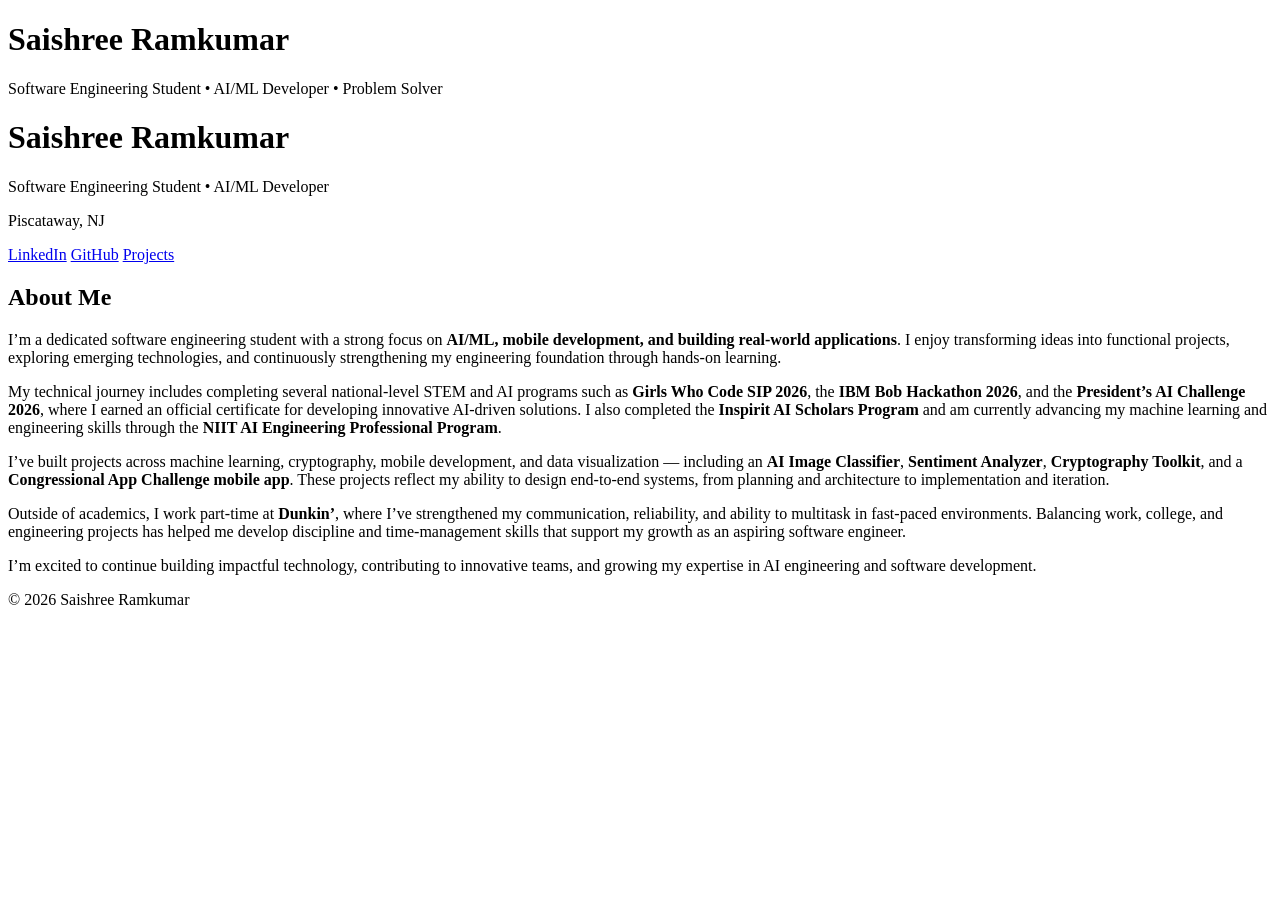
<file: index.html>
<!DOCTYPE html>
<html lang="en">
<head>
    <meta charset="UTF-8">
    <title>Saishree Ramkumar | Software Engineer</title>
    <link rel="stylesheet" href="style.css">
</head>

<body>

    <!-- 🔵 Banner Section -->
    <div class="banner">
        <h1>Saishree Ramkumar</h1>
        <p>Software Engineering Student • AI/ML Developer • Problem Solver</p>
    </div>

    <header>
         <h1>Saishree Ramkumar</h1>
        <p>Software Engineering Student • AI/ML Developer</p>
        <p>Piscataway, NJ</p>
        <div class="links">
            <a href="https://linkedin.com/in/saishree-ramkumar-6b36b7259">LinkedIn</a>
            <a href="https://github.com/SaishreeR">GitHub</a>
            <a href="projects.html">Projects</a>
        </div>
    </header>

    <!-- ⭐ Expanded About Me Section -->
    <section>
        <h2>About Me</h2>
        <p>
            I’m a dedicated software engineering student with a strong focus on 
            <strong>AI/ML, mobile development, and building real-world applications</strong>. 
            I enjoy transforming ideas into functional projects, exploring emerging technologies, 
            and continuously strengthening my engineering foundation through hands-on learning.
        </p>

        <p>
            My technical journey includes completing several national-level STEM and AI programs such as 
            <strong>Girls Who Code SIP 2026</strong>, the <strong>IBM Bob Hackathon 2026</strong>, 
            and the <strong>President’s AI Challenge 2026</strong>, where I earned an official certificate 
            for developing innovative AI-driven solutions. I also completed the 
            <strong>Inspirit AI Scholars Program</strong> and am currently advancing my machine learning 
            and engineering skills through the <strong>NIIT AI Engineering Professional Program</strong>.
        </p>

        <p>
            I’ve built projects across machine learning, cryptography, mobile development, and data visualization — 
            including an <strong>AI Image Classifier</strong>, <strong>Sentiment Analyzer</strong>, 
            <strong>Cryptography Toolkit</strong>, and a <strong>Congressional App Challenge mobile app</strong>. 
            These projects reflect my ability to design end-to-end systems, from planning and architecture 
            to implementation and iteration.
        </p>

        <p>
            Outside of academics, I work part-time at <strong>Dunkin’</strong>, where I’ve strengthened my 
            communication, reliability, and ability to multitask in fast-paced environments. Balancing work, 
            college, and engineering projects has helped me develop discipline and time-management skills 
            that support my growth as an aspiring software engineer.
        </p>

        <p>
            I’m excited to continue building impactful technology, contributing to innovative teams, 
            and growing my expertise in AI engineering and software development.
        </p>
    </section>

    <footer>
        <p>© 2026 Saishree Ramkumar</p>
    </footer>

    <script>
    const toggle = document.getElementById('darkModeToggle');
    const body = document.body;

    // Load saved mode
    if (localStorage.getItem('dark-mode') === 'enabled') {
        body.classList.add('dark-mode');
    }

    toggle.addEventListener('click', () => {
        body.classList.toggle('dark-mode');

        if (body.classList.contains('dark-mode')) {
            localStorage.setItem('dark-mode', 'enabled');
            toggle.textContent = "☀️ Light Mode";
        } else {
            localStorage.setItem('dark-mode', 'disabled');
            toggle.textContent = "🌙 Dark Mode";
        }
    });
</script>

</body>
</html>
</file>
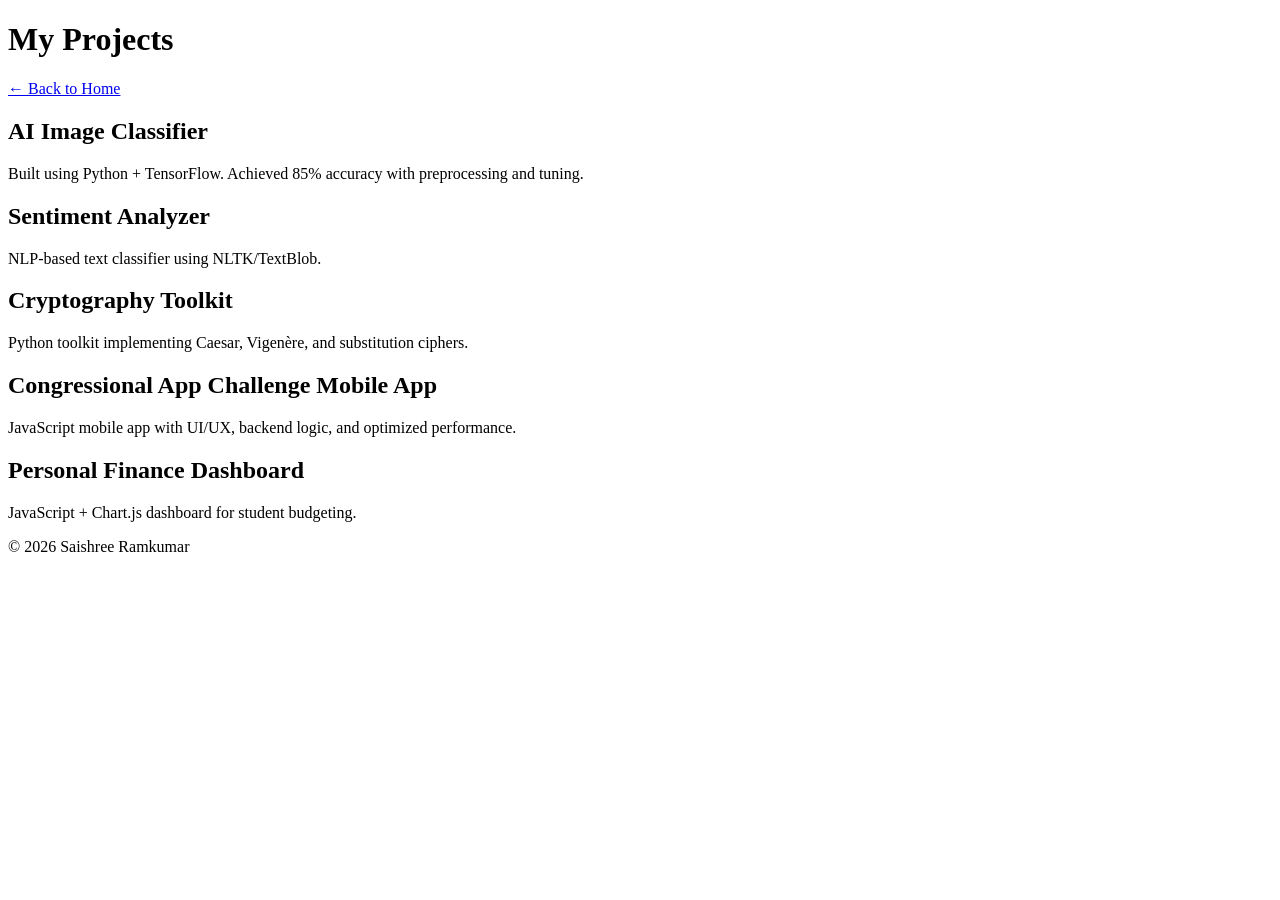
<file: projects.html>
<!DOCTYPE html>
<html lang="en">
<head>
    <meta charset="UTF-8">
    <title>Projects | Saishree Ramkumar</title>
    <link rel="stylesheet" href="style.css">
</head>

<body>
    <header>
        <h1>My Projects</h1>
        <a href="index.html">← Back to Home</a>
    </header>

    <section>
        <h2>AI Image Classifier</h2>
        <p>Built using Python + TensorFlow. Achieved 85% accuracy with preprocessing and tuning.</p>

        <h2>Sentiment Analyzer</h2>
        <p>NLP-based text classifier using NLTK/TextBlob.</p>

        <h2>Cryptography Toolkit</h2>
        <p>Python toolkit implementing Caesar, Vigenère, and substitution ciphers.</p>

        <h2>Congressional App Challenge Mobile App</h2>
        <p>JavaScript mobile app with UI/UX, backend logic, and optimized performance.</p>

        <h2>Personal Finance Dashboard</h2>
        <p>JavaScript + Chart.js dashboard for student budgeting.</p>
    </section>

    <footer>
        <p>© 2026 Saishree Ramkumar</p>
    </footer>
</body>
</html>
</file>
<file: style.css>
/* 🌙 Dark Mode Theme */
.dark-mode {
    background: #1a1a1a;
    color: #e6e6e6;
}

.dark-mode header {
    background: #2a2a2a;
    color: #fff;
}

.dark-mode .banner {
    background: linear-gradient(135deg, #2d3b8f, #4a6cf7);
}

.dark-mode section {
    background: #222;
    border-radius: 10px;
    padding: 25px;
}

.dark-mode footer {
    background: #2a2a2a;
    color: #ccc;
}

/* Toggle Button */
#darkModeToggle {
    margin-top: 15px;
    padding: 10px 20px;
    background: #4a6cf7;
    color: white;
    border: none;
    border-radius: 6px;
    cursor: pointer;
    font-weight: bold;
    transition: 0.3s;
}

#darkModeToggle:hover {
    background: #6a8dff;
}

.dark-mode #darkModeToggle {
    background: #6a8dff;
    color: #fff;
}
</file>
